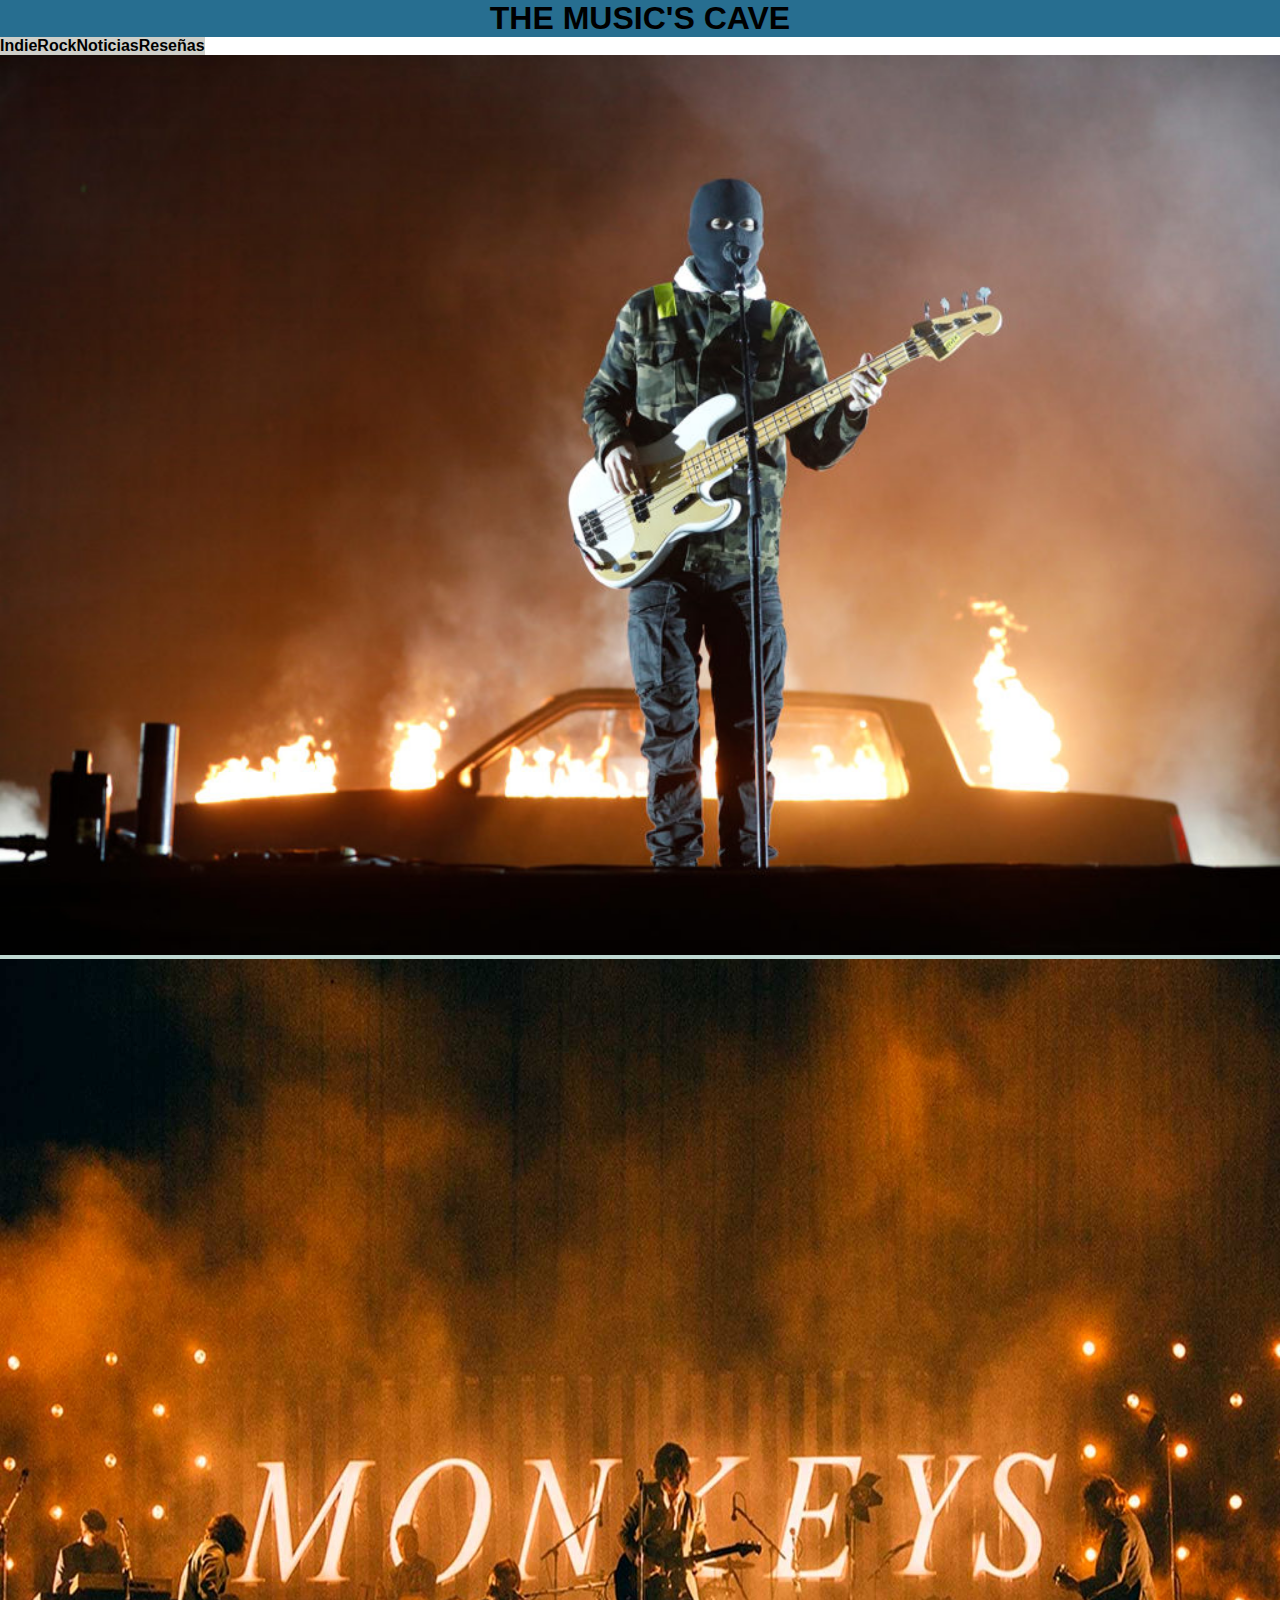
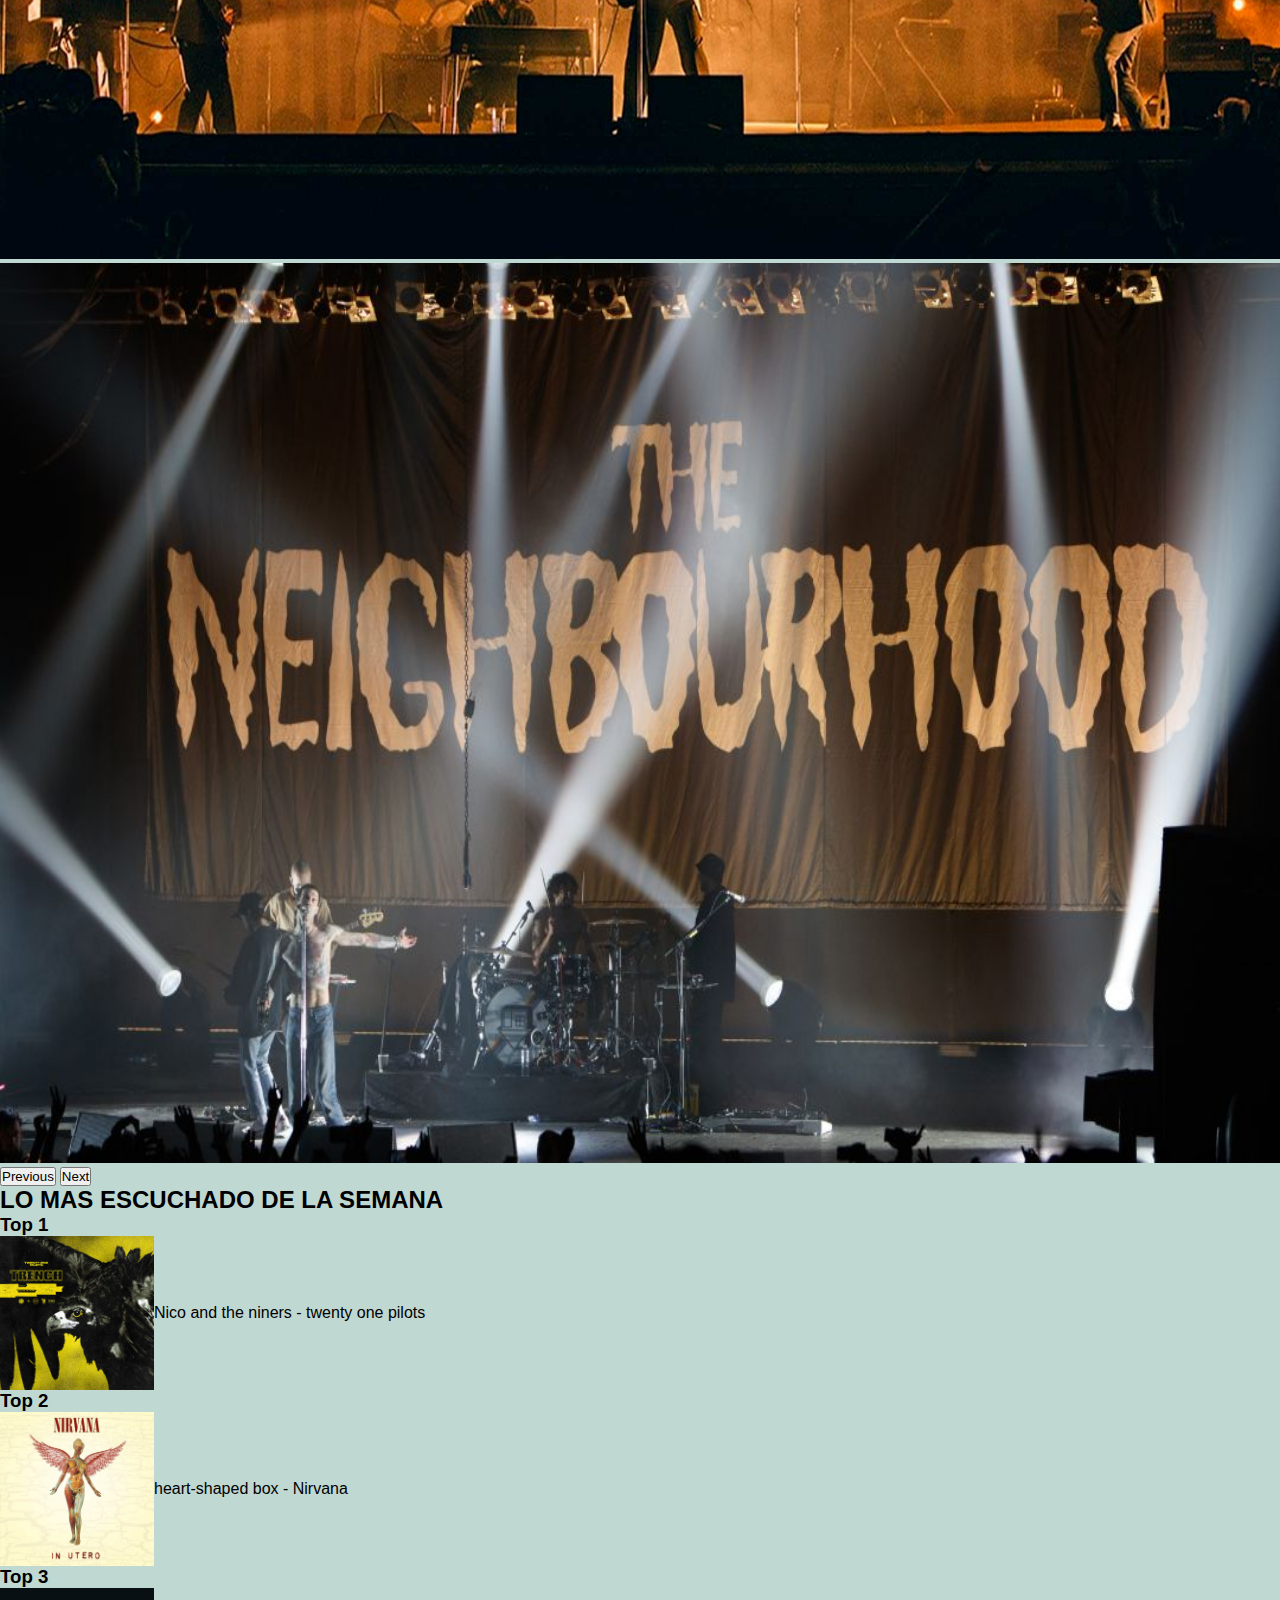
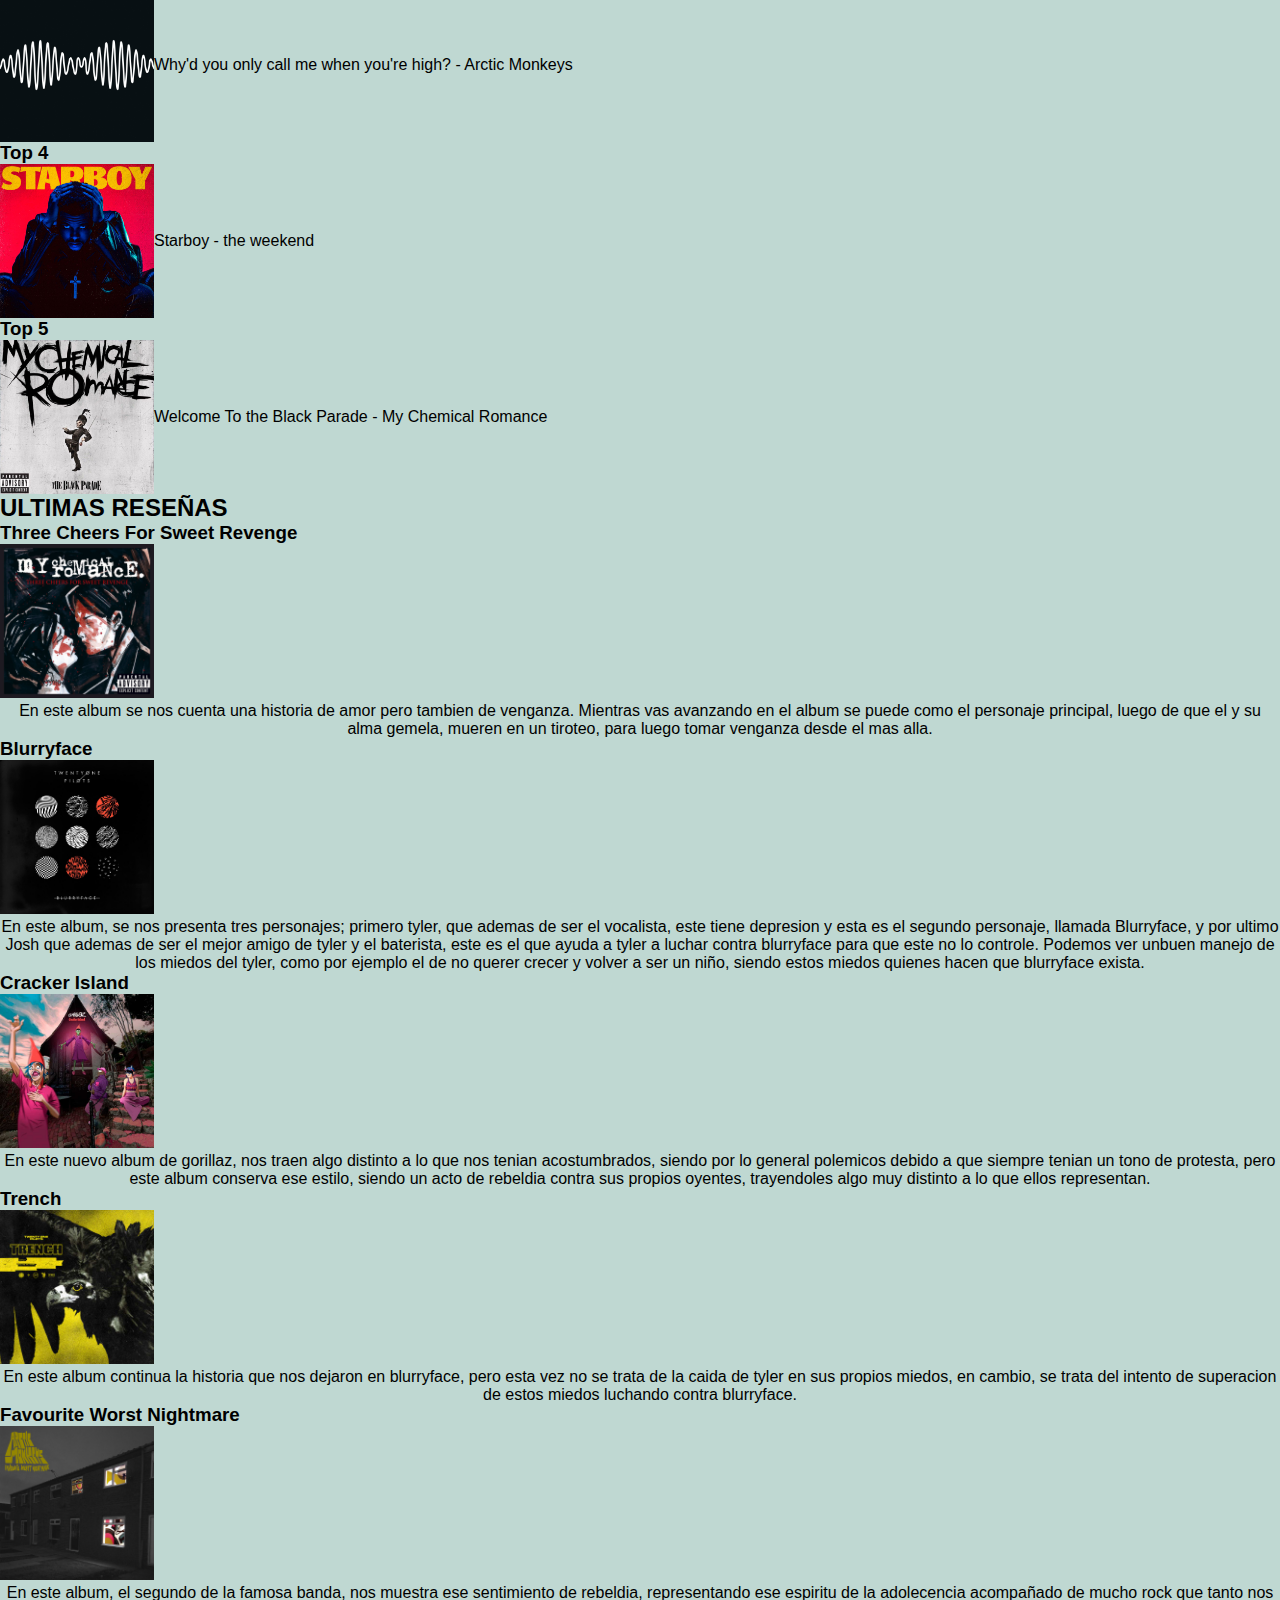
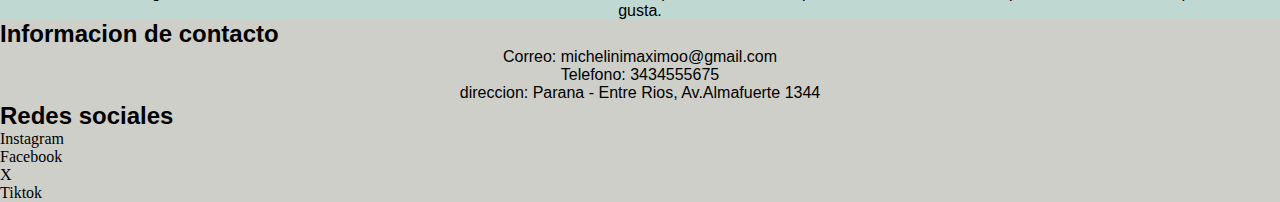
<file: index.html>
<!DOCTYPE html>
<html lang="en">

<head>
    <meta charset="UTF-8">
    <meta name="viewport" content="width=device-width, initial-scale=1.0">
    <title>The Music's Cave</title>
    <meta name="description"
        content="Sumergete en las novedades, descubre lo mas escuchado de la semana y enterate de nuestras ultimas reseñas">
    <link rel="preconnect" href="https://fonts.googleapis.com">
    <link href="https://cdn.jsdelivr.net/npm/bootstrap@5.3.2/dist/css/bootstrap.min.css" rel="stylesheet"
        integrity="sha384-T3c6CoIi6uLrA9TneNEoa7RxnatzjcDSCmG1MXxSR1GAsXEV/Dwwykc2MPK8M2HN" crossorigin="anonymous">
    <link rel="stylesheet" href="./css/estilos.css">
</head>

<body>
    <header>
        <h1>
            <a href="./index.html" class="bebas-neue-regular">
                THE MUSIC'S CAVE
            </a>
        </h1>

        <nav>
            <ul>
                <li class="col-3"><button class="tr-link"><a href="./paginas/indie.html"
                            class="bebas-neue-regular tr-1"> Indie </a> </button></li>
                <li class="col-3"><button class="tr-link"><a href="./paginas/rock.html" class="bebas-neue-regular tr-1">
                            Rock </a></button></li>
                <li class="col-3"><button class="tr-link"><a href="./paginas/noticias.html"
                            class="bebas-neue-regular tr-1"> Noticias </a></button></li>
                <li class="col-3"><button class="tr-link"><a href="./paginas/reseñas.html"
                            class="bebas-neue-regular tr-1"> Reseñas </a></button></li>
            </ul>
        </nav>
    </header>
    <main>
        <div id="carouselExampleAutoplaying" class="carousel slide" data-bs-ride="carousel">
            <div class="carousel-inner">
                <div class="carousel-item active">
                    <img src="./img/Lollapalooza-Argentina-2019-Dia-1-Viernes-Twenty-One-Pilots-21-1024x683.jpg"
                        class="d-block" alt="twenty one pilots gira trench">
                </div>
                <div class="carousel-item">
                    <img src="./img/Arctic-Monkeys.jpg" class="d-block" alt="show arctic monkeys">
                </div>
                <div class="carousel-item">
                    <img src="./img/TSK227YFXFMBTDERBS57FSUD5A.jpg" class="d-block" alt="show de the neightbourhood">
                </div>
            </div>
            <button class="carousel-control-prev" type="button" data-bs-target="#carouselExampleAutoplaying"
                data-bs-slide="prev">
                <span class="carousel-control-prev-icon" aria-hidden="true"></span>
                <span class="visually-hidden">Previous</span>
            </button>
            <button class="carousel-control-next" type="button" data-bs-target="#carouselExampleAutoplaying"
                data-bs-slide="next">
                <span class="carousel-control-next-icon" aria-hidden="true"></span>
                <span class="visually-hidden">Next</span>
            </button>
        </div>

        <section class="contenedor-index">
            <section class="container-fluid">
                <div class="d-lg-flex">
                    <div class="col-lg-6">
                        <div class="col">
                            <h2 class="bebas-neue-regular" class="escuchado">
                                LO MAS ESCUCHADO DE LA SEMANA
                            </h2>
                            <h3 class="bebas-neue-regular">
                                Top 1
                            </h3>
                            <section class="escuchado scale">
                                <img src="./img/twenty_one_pilots_trench-portada.jpg"
                                    alt="album trench-twenty one pilots" class="img-index">

                                <p class="josefin-sans-p" class="escuchado-p">
                                    Nico and the niners - twenty one pilots
                                </p>
                            </section>
                        </div>





                        <div class="col">
                            <section class="escuchado">
                                <h3 class="bebas-neue-regular">
                                    Top 2
                                </h3>
                            </section>
                            <section class="escuchado scale">
                                <img src="./img/nirvana_in_utero___30th_anniversary_edition-portada.jpg"
                                    alt="album in utero-Nirvana" class="img-index">
                                <p class="josefin-sans-p" class="escuchado-p">
                                    heart-shaped box - Nirvana
                                </p>
                            </section>
                        </div>






                        <div class="col">
                            <section class="escuchado">
                                <h3 class="bebas-neue-regular">
                                    Top 3
                                </h3>
                            </section>
                            <section class="escuchado scale">

                                <img src="./img/c2ae73cfe64f4053f2fc708642259ce3.jpg" alt="album AM-Arctic monkeys"
                                    class="img-index">
                                <p class="josefin-sans-p" class="escuchado-p">
                                    Why'd you only call me when you're high? - Arctic Monkeys
                                </p>
                            </section>
                        </div>





                        <div class="col">
                            <section class="escuchado">
                                <h3 class="bebas-neue-regular">
                                    Top 4
                                </h3>
                            </section>
                            <section class="escuchado scale">

                                <img src="./img/the_weeknd_starboy-portada.jpg" alt="album starboy-the weekend"
                                    class="img-index">
                                <p class="josefin-sans-p" class="escuchado-p">
                                    Starboy - the weekend
                                </p>
                            </section>
                        </div>





                        <div class="col">
                            <section class="escuchado">
                                <h3 class="bebas-neue-regular">
                                    Top 5
                                </h3>
                            </section>
                            <section class="escuchado scale">

                                <img src="./img/‘The-Black-Parade’_My-Chemical-Romance_2021.jpg"
                                    alt="album The Black Parade-my chemical romance" class="img-index">
                                <p class="josefin-sans-p" class="escuchado-p">
                                    Welcome To the Black Parade - My Chemical Romance
                                </p>
                            </section>
                        </div>

                    </div>
                    <div class="col-lg-6" id="ultimas">
                        <div class="col">
                            <section class="ultimas-reseñas">
                                <h2 class="bebas-neue-regular" class="ultimas-reseña">
                                    ULTIMAS RESEÑAS
                                </h2>
                            </section>
                        </div>
                        <div class="col scale">
                            <h3 class="bebas-neue-regular">
                                Three Cheers For Sweet Revenge
                            </h3>
                            <section class="ultimas-reseñas d-md-flex">

                                <img src="./img/ab67616d0000b273cab7ae4868e9f9ce6bdfdf43.jpeg"
                                    alt="album three cheers for sweet revenge" class="img-index">

                                <p class="josefin-sans-p">
                                    En este album se nos cuenta una historia de amor pero tambien de venganza. Mientras
                                    vas avanzando en el album se puede como el personaje principal, luego de que el y su
                                    alma gemela, mueren en un tiroteo, para luego tomar venganza desde el mas alla.
                                </p>

                            </section>
                        </div>
                        <div class="col scale">
                            <h3 class="bebas-neue-regular">
                                Blurryface
                            </h3>
                            <section class="ultimas-reseñas d-md-flex">
                                <img src="./img/twenty_one_pilots_blurryface-portada.jpg"
                                    alt="album blurryface-twenty one pilots" class="img-index">
                                <p class="josefin-sans-p">
                                    En este album, se nos presenta tres personajes; primero tyler, que ademas de ser el
                                    vocalista, este tiene depresion y esta es el segundo personaje, llamada Blurryface,
                                    y
                                    por ultimo Josh que ademas de ser el mejor amigo de tyler y el baterista, este es el
                                    que
                                    ayuda a tyler a luchar contra blurryface para que este no lo controle.
                                    Podemos ver unbuen manejo de los miedos del tyler, como por ejemplo el de no querer
                                    crecer y
                                    volver a
                                    ser un niño, siendo estos miedos quienes hacen que blurryface exista.
                                </p>
                            </section>
                        </div>
                        <div class="col scale">
                            <h3 class="bebas-neue-regular">
                                Cracker Island
                            </h3>
                            <section class="ultimas-reseñas d-md-flex">
                                <img src="./img/gorillaz_cracker_island-portada.jpg" alt="album cracker island-Gorillaz"
                                    class="img-index">
                                <p class="josefin-sans-p">
                                    En este nuevo album de gorillaz, nos traen algo distinto a lo que nos tenian
                                    acostumbrados, siendo por lo general polemicos debido a que siempre tenian un tono
                                    de
                                    protesta, pero este album conserva ese estilo, siendo un acto de rebeldia contra sus
                                    propios oyentes, trayendoles algo muy distinto a lo que ellos representan.
                                </p>
                            </section>
                        </div>
                        <div class="col scale">
                            <h3 class="bebas-neue-regular">
                                Trench
                            </h3>
                            <section class="ultimas-reseñas d-md-flex">
                                <img src="./img/twenty_one_pilots_trench-portada.jpg"
                                    alt="album trench-twenty one pilots" class="img-index">
                                <p class="josefin-sans-p">
                                    En este album continua la historia que nos dejaron en blurryface, pero esta vez no
                                    se
                                    trata de la caida de tyler en sus propios miedos, en cambio, se trata del intento de
                                    superacion de estos miedos luchando contra blurryface.
                                </p>
                            </section>
                        </div>
                        <div class="col scale">
                            <h3 class="bebas-neue-regular">
                                Favourite Worst Nightmare
                            </h3>
                            <section class="ultimas-reseñas d-md-flex">
                                <img src="./img/ab67616d0000b273b1f8da74f225fa1225cdface.jpeg"
                                    alt="album favourite worst nightmare- Arctic monkeys" class="img-index">
                                <p class="josefin-sans-p">
                                    En este album, el segundo de la famosa banda, nos muestra ese sentimiento de
                                    rebeldia,
                                    representando ese espiritu de la adolecencia acompañado de mucho rock que tanto nos
                                    gusta.
                                </p>
                            </section>
                        </div>
                    </div>
                </div>
            </section>
        </section>


    </main>
    <footer>
        <div class="footer">
            <div class="container-fluid">
                <div class="d-md-flex d-lg-flex">
                    <div class="col">
                        <section>
                            <h2 class="bebas-neue-regular">
                                Informacion de contacto
                            </h2>
                            <p class="josefin-sans-p" class="Informacion">
                                Correo: michelinimaximoo@gmail.com
                            </p>
                            <p class="josefin-sans-p" class="Informacion">
                                Telefono: 3434555675
                            </p>
                            <p class="josefin-sans-p" class="Informacion">
                                direccion: Parana - Entre Rios, Av.Almafuerte 1344
                            </p>
                        </section>
                    </div>



                    <div class="col col-md-6">
                        <section>
                            <h2 class="bebas-neue-regular">
                                Redes sociales
                            </h2>
                            <ul class="redes">
                                <li><a href="">Instagram</a></li>
                                <li><a href="">Facebook</a></li>
                                <li><a href="">X</a></li>
                                <li><a href="">Tiktok</a></li>
                            </ul>
                        </section>
                    </div>
                </div>
            </div>
        </div>



    </footer>

    <script src="https://cdn.jsdelivr.net/npm/bootstrap@5.3.2/dist/js/bootstrap.bundle.min.js"
        integrity="sha384-C6RzsynM9kWDrMNeT87bh95OGNyZPhcTNXj1NW7RuBCsyN/o0jlpcV8Qyq46cDfL" crossorigin="anonymous">
        </script>


</body>

</html>
</file>
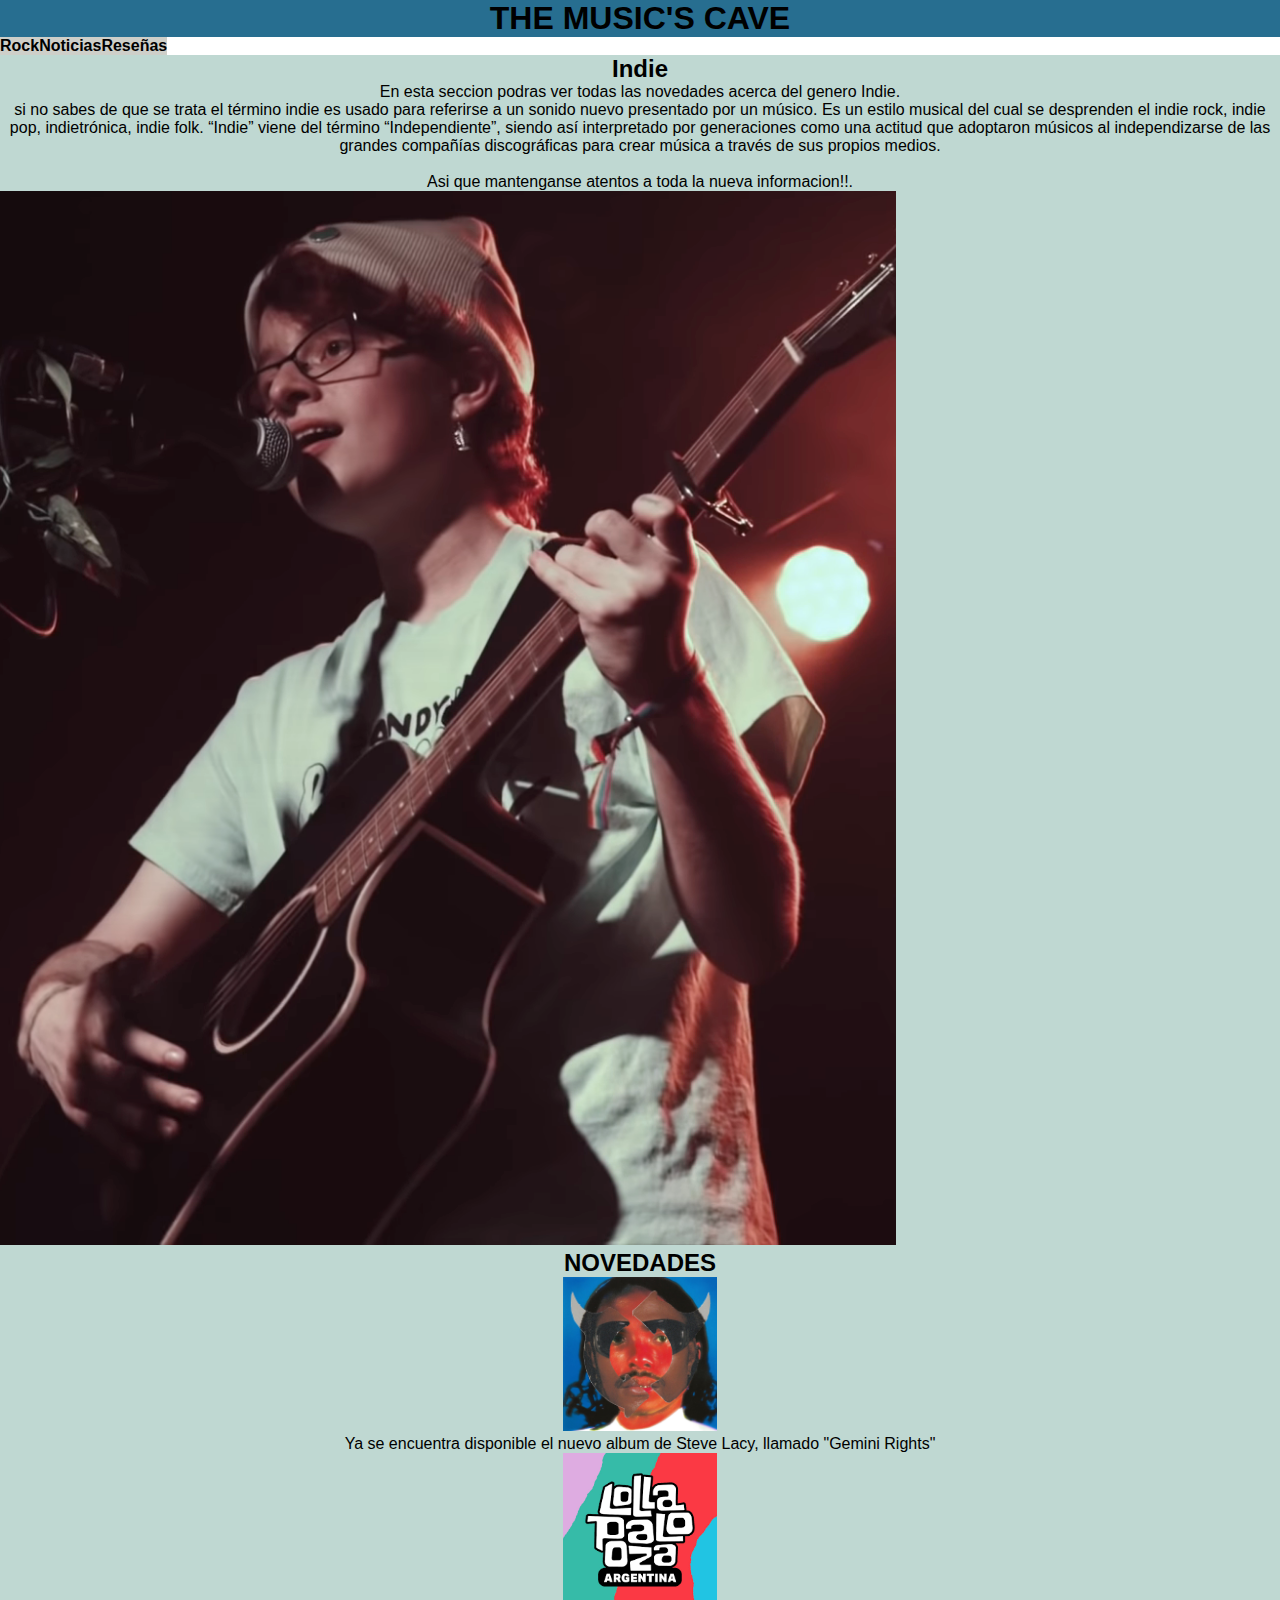
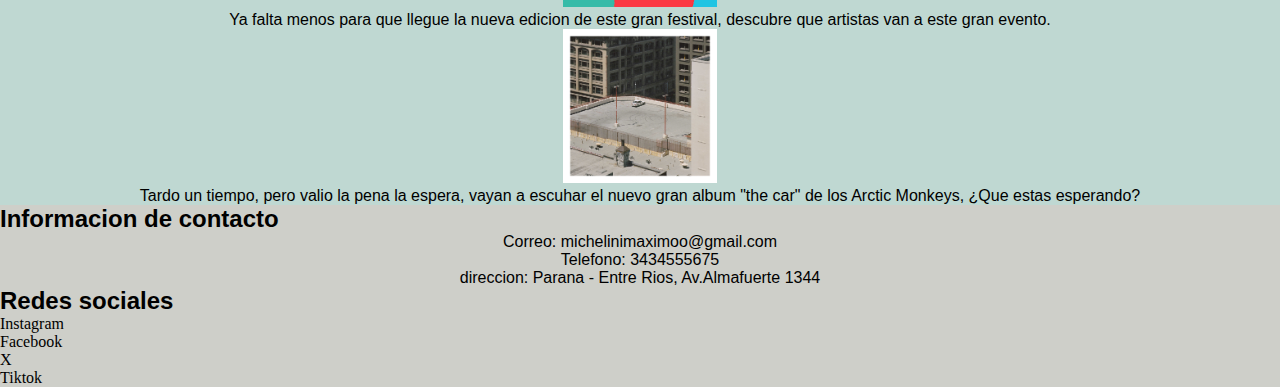
<file: paginas/indie.html>
<!DOCTYPE html>
<html lang="en">

<head>
    <meta charset="UTF-8">
    <meta name="viewport" content="width=device-width, initial-scale=1.0">
    <title>The Music's Cave - Indie</title>
    <meta name="description"
        content="Introducete en todo este hermoso mundo de musica indie y enterate de todas las novedades">
    <link rel="preconnect" href="https://fonts.googleapis.com">
    <link href="https://cdn.jsdelivr.net/npm/bootstrap@5.3.2/dist/css/bootstrap.min.css" rel="stylesheet"
        integrity="sha384-T3c6CoIi6uLrA9TneNEoa7RxnatzjcDSCmG1MXxSR1GAsXEV/Dwwykc2MPK8M2HN" crossorigin="anonymous">
    <link rel="stylesheet" href="../css/estilos.css">
</head>


<body>
    <header>
        <h1>
            <a href="../index.html" class="bebas-neue-regular">
                THE MUSIC'S CAVE
            </a>
        </h1>
        <nav>
            <ul>
                <li class="col-4"><button class="tr-link"><a href="rock.html" class="bebas-neue-regular"> Rock
                        </a></button></li>
                <li class="col-4"><button class="tr-link"><a href="noticias.html" class="bebas-neue-regular"> Noticias
                        </a></button></li>
                <li class="col-4"><button class="tr-link"><a href="reseñas.html" class="bebas-neue-regular"> Reseñas
                        </a></button></li>
            </ul>
        </nav>
    </header>
    <main>
        <section class="titulos">
            <h2 class="bebas-neue-regular">
                Indie
            </h2>
        </section>

        <section class="container-fluid">
            <div class="row">
                <div class="col-md-6 col-lg-6">
                    <div class="container">
                        <div class="col align-items-center">
                            <div class="row">
                                <p class="josefin-sans-p">
                                    En esta seccion podras ver todas las novedades acerca del genero Indie.
                                </p>
                            </div>
                            <div class="row">
                                <p class="josefin-sans-p">
                                    si no sabes de que se trata el término indie es usado para referirse a un sonido
                                    nuevo presentado por un músico. Es un estilo musical del cual se desprenden el indie
                                    rock, indie pop, indietrónica, indie folk. “Indie” viene del término
                                    “Independiente”, siendo así interpretado por generaciones como una actitud que
                                    adoptaron músicos al independizarse de las grandes compañías discográficas para
                                    crear música a través de sus propios medios.
                                </p>
                            </div>
                            <br>
                            <div class="row">
                                <p class="josefin-sans-p">
                                    Asi que mantenganse atentos a toda la nueva informacion!!.
                                </p>
                            </div>
                        </div>
                    </div>
                </div>
                <div class="col-md-6 col-lg-6">
                    <img src="../img/Cavetown_in_2018.png" alt="Cavetown" class="cavetown">
                </div>
            </div>
        </section>
        <section class="container">
            <div class="row">
                <h2 class="bebas-neue-regular p-indie">
                    NOVEDADES
                </h2>
                <div class="col">
                    <section class="p-indie scale">
                        <img src="../img/ab67616d0000b27368968350c2550e36d96344ee.jpeg"
                            alt="album gemini rights-steve lacy" class="img-index">
                        <p class="josefin-sans-p" class="p-indie">
                            Ya se encuentra disponible el nuevo album de Steve Lacy, llamado "Gemini Rights"
                        </p>
                    </section>
                </div>

                <div class="col">
                    <section class="p-indie scale">
                        <img src="../img/descarga.png" alt="lollapalooza 2023 Argentina" class="img-index">
                        <p class="josefin-sans-p" class="p-indie">
                            Ya falta menos para que llegue la nueva edicion de este gran festival, descubre que artistas
                            van
                            a este gran evento.
                        </p>
                    </section>
                </div>

                <div class="col">
                    <section class="p-indie scale">
                        <img src="../img/Arctic-Monkeys-The-Car-2022.jpeg" alt="album the car- arctic monkeys"
                            class="img-index">
                        <p class="josefin-sans-p" class="p-indie">
                            Tardo un tiempo, pero valio la pena la espera, vayan a escuhar el nuevo gran album "the car"
                            de
                            los Arctic Monkeys, ¿Que estas esperando?
                        </p>
                    </section>
                </div>
            </div>
        </section>
    </main>
    <footer>
        <div class="footer">
            <div class="container-fluid">
                <div class="d-md-flex d-lg-flex">
                    <div class="col">
                        <section>
                            <h2 class="bebas-neue-regular">
                                Informacion de contacto
                            </h2>
                            <p class="josefin-sans-p" class="Informacion">
                                Correo: michelinimaximoo@gmail.com
                            </p>
                            <p class="josefin-sans-p" class="Informacion">
                                Telefono: 3434555675
                            </p>
                            <p class="josefin-sans-p" class="Informacion">
                                direccion: Parana - Entre Rios, Av.Almafuerte 1344
                            </p>
                        </section>
                    </div>



                    <div class="col col-md-6">
                        <section>
                            <h2 class="bebas-neue-regular">
                                Redes sociales
                            </h2>
                            <ul class="redes">
                                <li><a href="">Instagram</a></li>
                                <li><a href="">Facebook</a></li>
                                <li><a href="">X</a></li>
                                <li><a href="">Tiktok</a></li>
                            </ul>
                        </section>
                    </div>
                </div>
            </div>
        </div>



    </footer>


    <script src="https://cdn.jsdelivr.net/npm/bootstrap@5.3.2/dist/js/bootstrap.bundle.min.js"
        integrity="sha384-C6RzsynM9kWDrMNeT87bh95OGNyZPhcTNXj1NW7RuBCsyN/o0jlpcV8Qyq46cDfL"
        crossorigin="anonymous"></script>

</body>

</html>
</file>
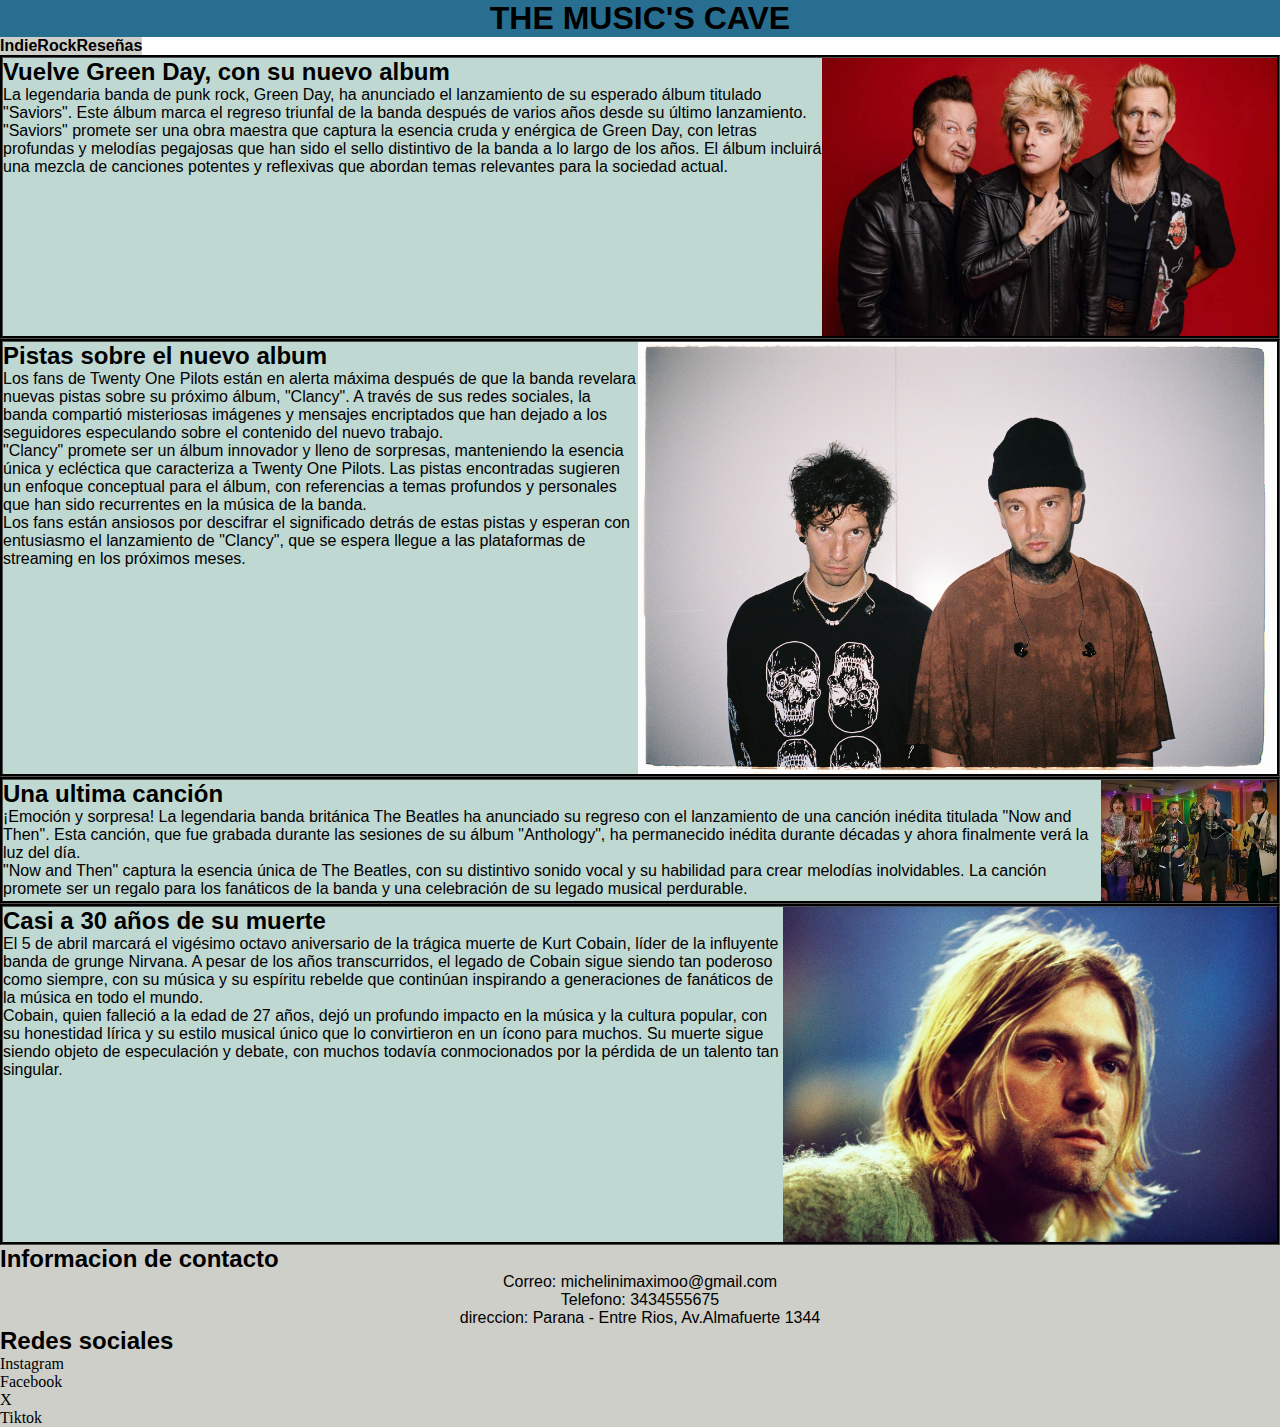
<file: paginas/noticias.html>
<!DOCTYPE html>
<html lang="en">

<head>
    <meta charset="UTF-8">
    <meta name="viewport" content="width=device-width, initial-scale=1.0">
    <title>The Music's Cave - Noticias</title>
    <meta name="description" content="Enterate sobre toda la nueva informacion acerca de tus bandas favoritas">
    <link rel="preconnect" href="https://fonts.googleapis.com">
    <link href="https://cdn.jsdelivr.net/npm/bootstrap@5.3.2/dist/css/bootstrap.min.css" rel="stylesheet"
        integrity="sha384-T3c6CoIi6uLrA9TneNEoa7RxnatzjcDSCmG1MXxSR1GAsXEV/Dwwykc2MPK8M2HN" crossorigin="anonymous">
    <link rel="stylesheet" href="../css/estilos.css">
</head>



<body>
    <header>
        <h1>
            <a href="../index.html" class="bebas-neue-regular">
                THE MUSIC'S CAVE
            </a>
        </h1>


        <nav>
            <ul>
                <li class="col-4"><button class="tr-link"><a href="indie.html" class="bebas-neue-regular"> Indie
                        </a></button></li>
                <li class="col-4"><button class="tr-link"><a href="rock.html" class="bebas-neue-regular"> Rock
                        </a></button></li>
                <li class="col-4"><button class="tr-link"><a href="reseñas.html" class="bebas-neue-regular"> Reseñas
                        </a></button></li>
            </ul>
        </nav>
    </header>
    <main>
        <section class="container-fluid">
            <div class="row">
                <section class="noticias">
                    <div class="col-8">
                        <h2 class="bebas-neue-regular">
                            Vuelve Green Day, con su nuevo album
                        </h2>
                        <p class="josefin-sans-p">
                            La legendaria banda de punk rock, Green Day, ha anunciado el lanzamiento de su esperado
                            álbum titulado "Saviors". Este álbum marca el regreso triunfal de la banda después de varios
                            años desde su último lanzamiento.
                        </p>
                        <br>
                        <p class="josefin-sans-p">
                            "Saviors" promete ser una obra maestra que captura la esencia cruda y enérgica de Green Day,
                            con letras profundas y melodías pegajosas que han sido el sello distintivo de la banda a lo
                            largo de los años. El álbum incluirá una mezcla de canciones potentes y reflexivas que
                            abordan temas relevantes para la sociedad actual.
                        </p>
                    </div>
                    <div class="col-4">
                        <img src="../img/Green-Day-y-Saviors-una-vision-madura-de-la-estupidez-norteamericana.jpg"
                            alt="Green Day" class="noticias-img">
                    </div>
                </section>
            </div>
            <div class="row">
                <section class="noticias">
                    <div class="col-8">
                        <h2 class="bebas-neue-regular">
                            Pistas sobre el nuevo album
                        </h2>
                        <p class="josefin-sans-p">
                            Los fans de Twenty One Pilots están en alerta máxima después de que la banda revelara nuevas
                            pistas sobre su próximo álbum, "Clancy". A través de sus redes sociales, la banda compartió
                            misteriosas imágenes y mensajes encriptados que han dejado a los seguidores especulando
                            sobre el contenido del nuevo trabajo.
                        </p>
                        <br>
                        <p class="josefin-sans-p">
                            "Clancy" promete ser un álbum innovador y lleno de sorpresas, manteniendo la esencia única y
                            ecléctica que caracteriza a Twenty One Pilots. Las pistas encontradas sugieren un enfoque
                            conceptual para el álbum, con referencias a temas profundos y personales que han sido
                            recurrentes en la música de la banda.
                        </p>
                        <br>
                        <p class="josefin-sans-p">
                            Los fans están ansiosos por descifrar el significado detrás de estas pistas y esperan con
                            entusiasmo el lanzamiento de "Clancy", que se espera llegue a las plataformas de streaming
                            en los próximos meses.
                        </p>
                    </div>
                    <div class="col-4">
                        <img src="../img/TOP_Press2023_01_Original.jpg" alt="Twenty One Pilots" class="noticias-img">
                    </div>
                </section>
            </div>
            <div class="row">
                <section class="noticias">
                    <div class="col-8">
                        <h2 class="bebas-neue-regular">
                            Una ultima canción
                        </h2>
                        <p class="josefin-sans-p">
                            ¡Emoción y sorpresa! La legendaria banda británica The Beatles ha anunciado su regreso con
                            el lanzamiento de una canción inédita titulada "Now and Then". Esta canción, que fue grabada
                            durante las sesiones de su álbum "Anthology", ha permanecido inédita durante décadas y ahora
                            finalmente verá la luz del día.
                            <br>
                            "Now and Then" captura la esencia única de The Beatles, con su distintivo sonido vocal y su
                            habilidad para crear melodías inolvidables. La canción promete ser un regalo para los
                            fanáticos de la banda y una celebración de su legado musical perdurable.
                        </p>
                    </div>
                    <div class="col-4">
                        <img src="../img/785657-bitlx_0.jpeg" alt="The beatles" class="noticias-img">
                    </div>
                </section>
            </div>
            <div class="row">
                <section class="noticias">
                    <div class="col-8">
                        <h2 class="bebas-neue-regular">
                            Casi a 30 años de su muerte
                        </h2>
                        <p class="josefin-sans-p">
                            El 5 de abril marcará el vigésimo octavo aniversario de la trágica muerte de Kurt Cobain,
                            líder de la influyente banda de grunge Nirvana. A pesar de los años transcurridos, el legado
                            de Cobain sigue siendo tan poderoso como siempre, con su música y su espíritu rebelde que
                            continúan inspirando a generaciones de fanáticos de la música en todo el mundo.
                            <br>
                            Cobain, quien falleció a la edad de 27 años, dejó un profundo impacto en la música y la
                            cultura popular, con su honestidad lírica y su estilo musical único que lo convirtieron en
                            un ícono para muchos. Su muerte sigue siendo objeto de especulación y debate, con muchos
                            todavía conmocionados por la pérdida de un talento tan singular.
                        </p>
                    </div>
                    <div class="col-4">
                        <img src="../img/R.jpeg" alt="kurt cobain" class="noticias-img">
                    </div>
                </section>
            </div>

    </main>

    <footer>
        <div class="footer">
            <div class="container-fluid">
                <div class="d-md-flex d-lg-flex">
                    <div class="col">
                        <section>
                            <h2 class="bebas-neue-regular">
                                Informacion de contacto
                            </h2>
                            <p class="josefin-sans-p" class="Informacion">
                                Correo: michelinimaximoo@gmail.com
                            </p>
                            <p class="josefin-sans-p" class="Informacion">
                                Telefono: 3434555675
                            </p>
                            <p class="josefin-sans-p" class="Informacion">
                                direccion: Parana - Entre Rios, Av.Almafuerte 1344
                            </p>
                        </section>
                    </div>



                    <div class="col col-md-6">
                        <section>
                            <h2 class="bebas-neue-regular">
                                Redes sociales
                            </h2>
                            <ul class="redes">
                                <li><a href="">Instagram</a></li>
                                <li><a href="">Facebook</a></li>
                                <li><a href="">X</a></li>
                                <li><a href="">Tiktok</a></li>
                            </ul>
                        </section>
                    </div>
                </div>
            </div>
        </div>



    </footer>

    <script src="https://cdn.jsdelivr.net/npm/bootstrap@5.3.2/dist/js/bootstrap.bundle.min.js"
        integrity="sha384-C6RzsynM9kWDrMNeT87bh95OGNyZPhcTNXj1NW7RuBCsyN/o0jlpcV8Qyq46cDfL"
        crossorigin="anonymous"></script>


</body>

</html>
</file>
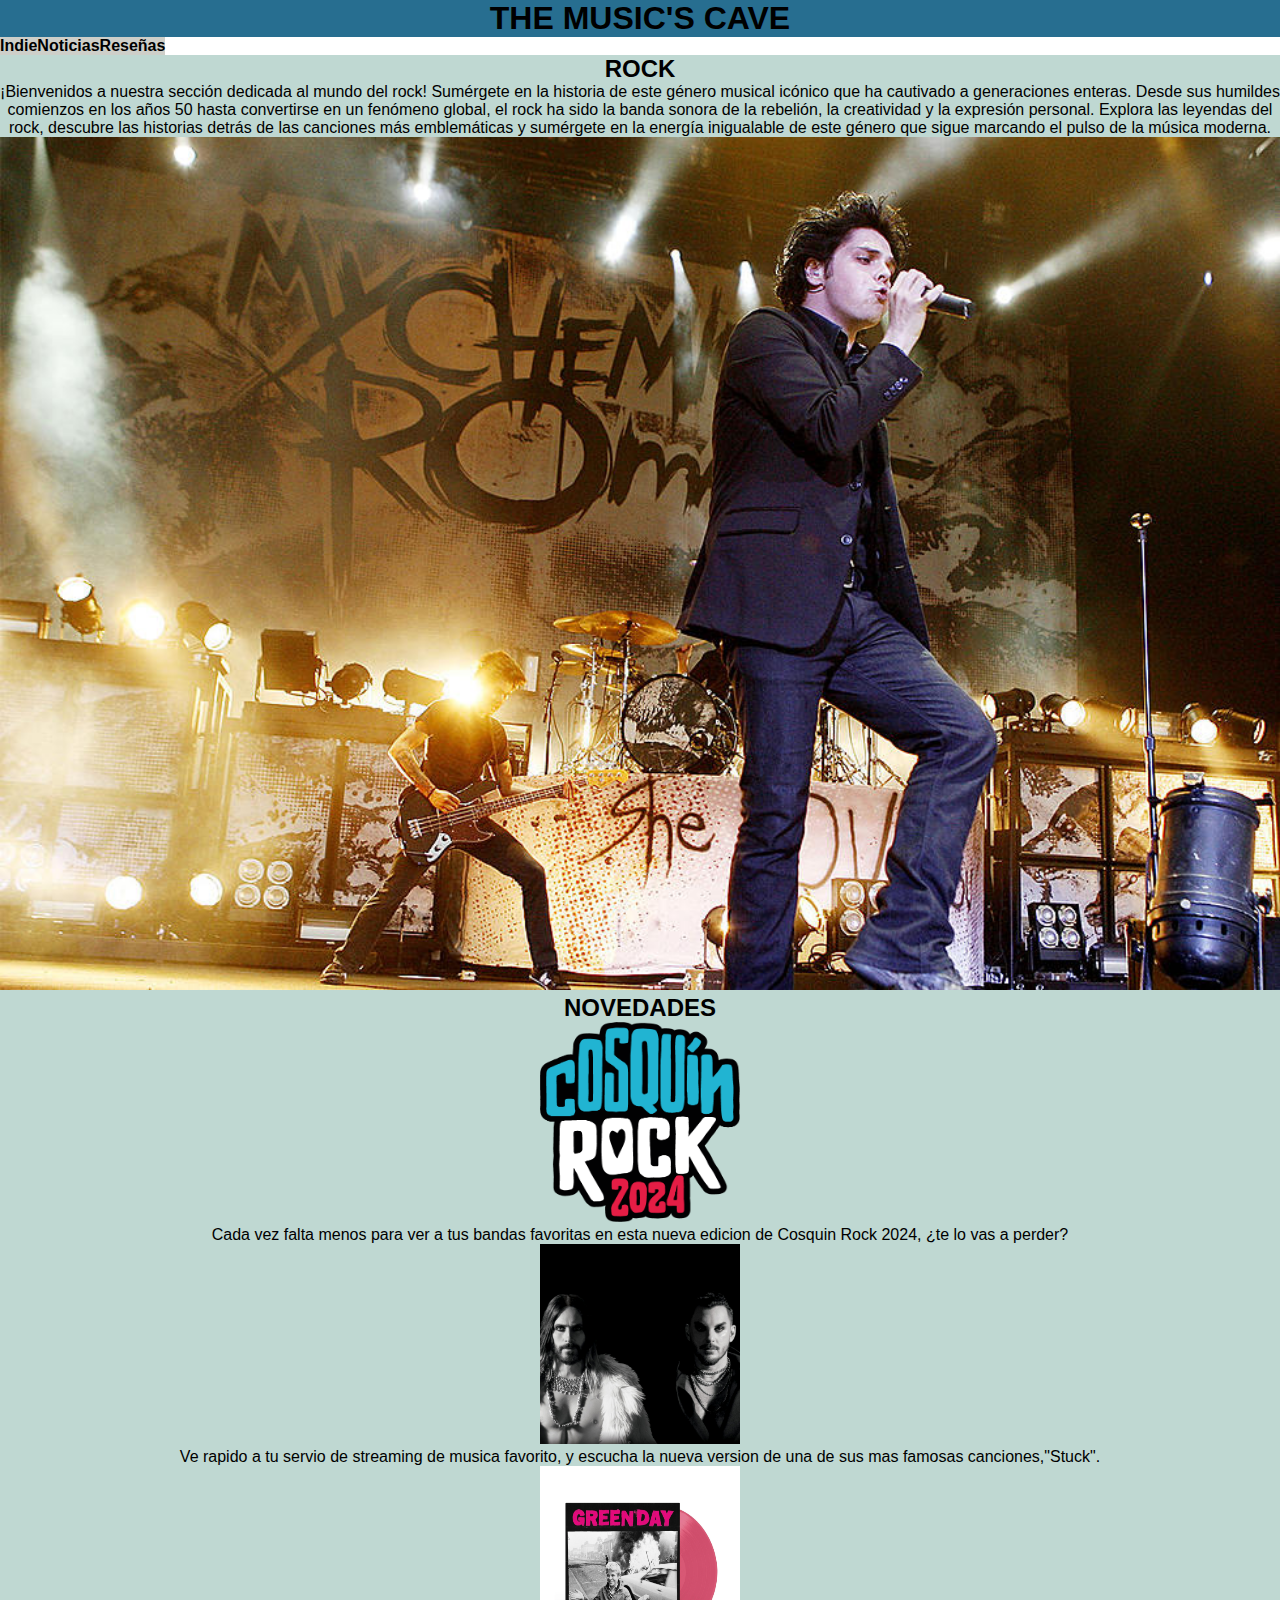
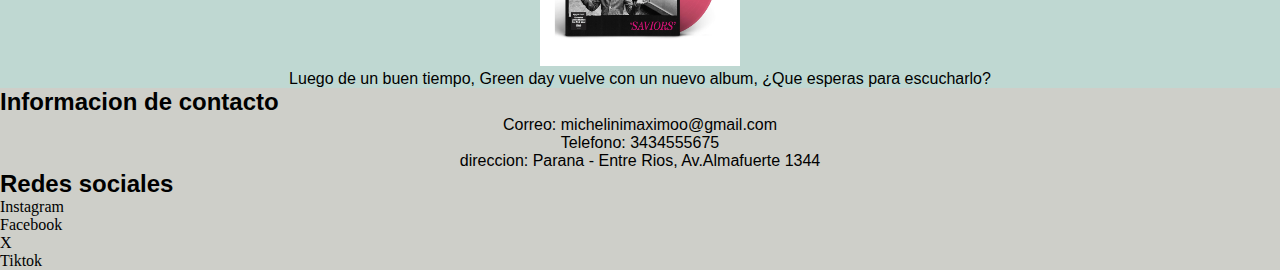
<file: paginas/rock.html>
<!DOCTYPE html>
<html lang="en">

<head>
    <meta charset="UTF-8">
    <meta name="viewport" content="width=device-width, initial-scale=1.0">
    <title>The Music's Cave - Rock</title>
    <meta name="description"
        content="adentrate en el mundo del rock y descubre toda la nueva informacion de tus bandas favoritas">
    <link rel="preconnect" href="https://fonts.googleapis.com">
    <link href="https://cdn.jsdelivr.net/npm/bootstrap@5.3.2/dist/css/bootstrap.min.css" rel="stylesheet"
        integrity="sha384-T3c6CoIi6uLrA9TneNEoa7RxnatzjcDSCmG1MXxSR1GAsXEV/Dwwykc2MPK8M2HN" crossorigin="anonymous">
    <link rel="stylesheet" href="../css/estilos.css">
</head>

<body>
    <header>
        <h1>
            <a href="../index.html" class="bebas-neue-regular">
                THE MUSIC'S CAVE
            </a>
        </h1>
        <nav>
            <ul>
                <li class="col-4"><button class="tr-link"><a href="indie.html" class="bebas-neue-regular"> Indie
                        </a></button></li>
                <li class="col-4"><button class="tr-link"><a href="noticias.html" class="bebas-neue-regular"> Noticias
                        </a></button></li>
                <li class="col-4"><button class="tr-link"><a href="reseñas.html" class="bebas-neue-regular"> Reseñas
                        </a></button></li>
            </ul>
        </nav>
    </header>
    <main>
        <section class="titulos">
            <h2 class="bebas-neue-regular">
                ROCK
            </h2>
        </section>

        <section class="container">
            <div class="row">
                <div class="col-md-6 col-lg-6">
                    <p class="josefin-sans-p introduccion">
                        ¡Bienvenidos a nuestra sección dedicada al mundo del rock! Sumérgete en la historia de este
                        género musical icónico que ha cautivado a generaciones enteras. Desde sus humildes comienzos en
                        los años 50 hasta convertirse en un fenómeno global, el rock ha sido la banda sonora de la
                        rebelión, la creatividad y la expresión personal. Explora las leyendas del rock, descubre las
                        historias detrás de las canciones más emblemáticas y sumérgete en la energía inigualable de este
                        género que sigue marcando el pulso de la música moderna.
                    </p>
                </div>
                <div class="col-md-6 col-lg-6">
                    <img class="mychemical" src="../img/My-Chemical-Romance-Live.jpg" alt="my chemical romance">
                </div>
            </div>
        </section>

        <h2 class="bebas-neue-regular p-indie">
            NOVEDADES
        </h2>
        <section class="container">
            <div class="row">
                <div class="col">
                    <section class="p-indie scale">
                        <img src="../img/CR24_Favicon.png" alt="Cosquin Rock 2024" class="img-rock">
                        <p class="josefin-sans-p">
                            Cada vez falta menos para ver a tus bandas favoritas en esta nueva edicion de Cosquin Rock
                            2024,
                            ¿te lo vas a perder?
                        </p>
                    </section>
                </div>

                <div class="col">
                    <section class="p-indie scale">
                        <img src="../img/ab6761610000e5ebb774cdeee5ba949d86d6646e.jpeg" alt="thirty seconds to mars"
                            class="img-rock">
                        <p class="josefin-sans-p">
                            Ve rapido a tu servio de streaming de musica favorito, y escucha la nueva version de una de
                            sus
                            mas famosas canciones,"Stuck".
                        </p>
                    </section>
                </div>

                <div class="col">
                    <section class="p-indie scale">
                        <img src="../img/4e528a5cc7a76a3308a39e92757b9563.png" alt="album saviors-green day"
                            class="img-rock">
                        <p class="josefin-sans-p">
                            Luego de un buen tiempo, Green day vuelve con un nuevo album, ¿Que esperas para escucharlo?
                        </p>
                    </section>
                </div>
    </main>
    <footer>
        <div class="footer">
            <div class="container-fluid">
                <div class="d-md-flex d-lg-flex">
                    <div class="col">
                        <section>
                            <h2 class="bebas-neue-regular">
                                Informacion de contacto
                            </h2>
                            <p class="josefin-sans-p" class="Informacion">
                                Correo: michelinimaximoo@gmail.com
                            </p>
                            <p class="josefin-sans-p" class="Informacion">
                                Telefono: 3434555675
                            </p>
                            <p class="josefin-sans-p" class="Informacion">
                                direccion: Parana - Entre Rios, Av.Almafuerte 1344
                            </p>
                        </section>
                    </div>



                    <div class="col col-md-6">
                        <section>
                            <h2 class="bebas-neue-regular">
                                Redes sociales
                            </h2>
                            <ul class="redes">
                                <li><a href="">Instagram</a></li>
                                <li><a href="">Facebook</a></li>
                                <li><a href="">X</a></li>
                                <li><a href="">Tiktok</a></li>
                            </ul>
                        </section>
                    </div>
                </div>
            </div>
        </div>



    </footer>


    <script src="https://cdn.jsdelivr.net/npm/bootstrap@5.3.2/dist/js/bootstrap.bundle.min.js"
        integrity="sha384-C6RzsynM9kWDrMNeT87bh95OGNyZPhcTNXj1NW7RuBCsyN/o0jlpcV8Qyq46cDfL"
        crossorigin="anonymous"></script>


</body>

</html>
</file>
<file: css/estilos.css>
@charset "UTF-8";

p {
  text-align: center;
}

.scale:hover {
  transform: scale(102%);
  box-shadow: 1px 10px 3px;
  transition-duration: 0.5s;
}

footer {
  background-color: #cecfc9;
}

footer .informacion {
  text-align: justify;
}

footer .redes {
  align-items: baseline;
  flex-direction: column;
  list-style: none;
}

footer .redes a {
  text-decoration: none;
  text-align: center;
  color: black;
}

header {
  text-align: center;
  margin: 0px 0px 0px;
}

header h1 {
  background-color: #276e90;
  text-decoration: none;
  color: black;
}

header h1 a {
  text-decoration: none;
  text-align: center;
  color: black;
}

header nav {
  padding: 0px 0px;
}

header nav ul {
  list-style: none;
  display: flex;
  text-align: center;
  margin: 0px 0px 0px;
  padding: 0px 0px 0px;
  border: none;
}

header nav .col-3 {
  padding: 0px 0px 0px;
  max-width: 350px;
}

header nav .tr-link {
  width: 100%;
  border: none;
  font-size: 1rem;
  background-image: linear-gradient(to right, #cecfc9 50%, rgb(12, 175, 91) 50%);
  background-size: 200%;
  background-repeat: no-repeat;
  background-position: left;
  transition: background-position 0.3s ease;
}

header nav .tr-link:hover {
  background-position: right;
}

header nav a {
  text-decoration: none;
  text-align: center;
  color: black;
}

* {
  margin: 0px 0px 0px;
  padding: 0px 0px 0px;
  box-sizing: border-box;
  border: 0px 0px 0px;
}

body {
  margin-right: 0px;
  padding-right: 0px;
  border: 0px 0px 0px;
}

body .bebas-neue-regular {
  font-family: "Bebas Neue", sans-serif;
  font-weight: 600;
  font-style: normal;
}

body .josefin-sans-p {
  font-family: "Josefin Sans", sans-serif;
  font-optical-sizing: auto;
  font-weight: 100;
  font-style: normal;
}

body main {
  background-color: #bfd8d2;
}

.d-block {
  height: 100vh;
  width: 100%;
}

.img-index {
  width: 154px;
  height: 154px;
}

.escuchado {
  display: flex;
  align-items: center;
}

.escuchado .escuchado-p {
  width: 50%;
}

.titulos {
  text-align: center;
}

.indie {
  display: inline-block;
}

.noticias {
  display: flex;
  justify-content: space-around;
  border-style: groove;
  border-color: rgb(78, 78, 78);
}

.noticias p {
  align-content: center;
  display: inline;
}

.noticias h2 {
  justify-content: space-around;
}

.noticias .noticias-img {
  width: 100%;
  height: 100%;
}

.noticias div-8 {
  justify-content: center;
}

.introduccion {
  display: flexbox;
  flex-direction: column-reverse;
}

.decoracion {
  width: 100%;
  height: 80%;
}

.rese {
  justify-content: center;
  text-align: justify;
}

.rese h2 {
  text-align: left;
}

.rese img {
  justify-items: center;
}

.titulos {
  text-align: center;
}

.img-rock {
  width: 200px;
  height: 200px;
}

.introduccion {
  align-items: center;
}

@media only screen and (max-width: 767px) {
  .cavetown {
    display: none !important;
  }

  .p-indie {
    text-align: center;
  }

  .d-block {
    height: 50vh;
  }

  .mychemical {
    display: none !important;
  }

  .noticias-img {
    display: none !important;
  }

  .decoracion {
    display: none !important;
  }
}

@media only screen and (min-width: 768px) and (max-width: 991px) {
  .col {
    display: flexbox;
  }

  .ultimas-reseñas {
    justify-items: right;
    padding: 0px 0px 0px;
    margin: 0px 0px 0px;
  }

  .escuchado {
    padding: 0px 0px 0px;
    margin: 0px 0px 0px;
    padding-left: 20px;
  }

  .cavetown {
    width: 80%;
    height: 70%;
  }

  .p-indie {
    align-content: normal;
    text-align: center;
  }

  .mychemical {
    width: 100%;
    height: 70%;
  }
}

@media only screen and (min-width: 992px) {
  .contenedor-index {
    display: flexbox;
  }

  #ultimas.col {
    flex-direction: column;
  }

  .cavetown {
    height: 100%;
    width: 70%;
  }

  .p-indie {
    align-content: normal;
    text-align: center;
  }

  .mychemical {
    width: 100%;
    height: 80%;
  }
}

/*# sourceMappingURL=estilos.css.map */
</file>
